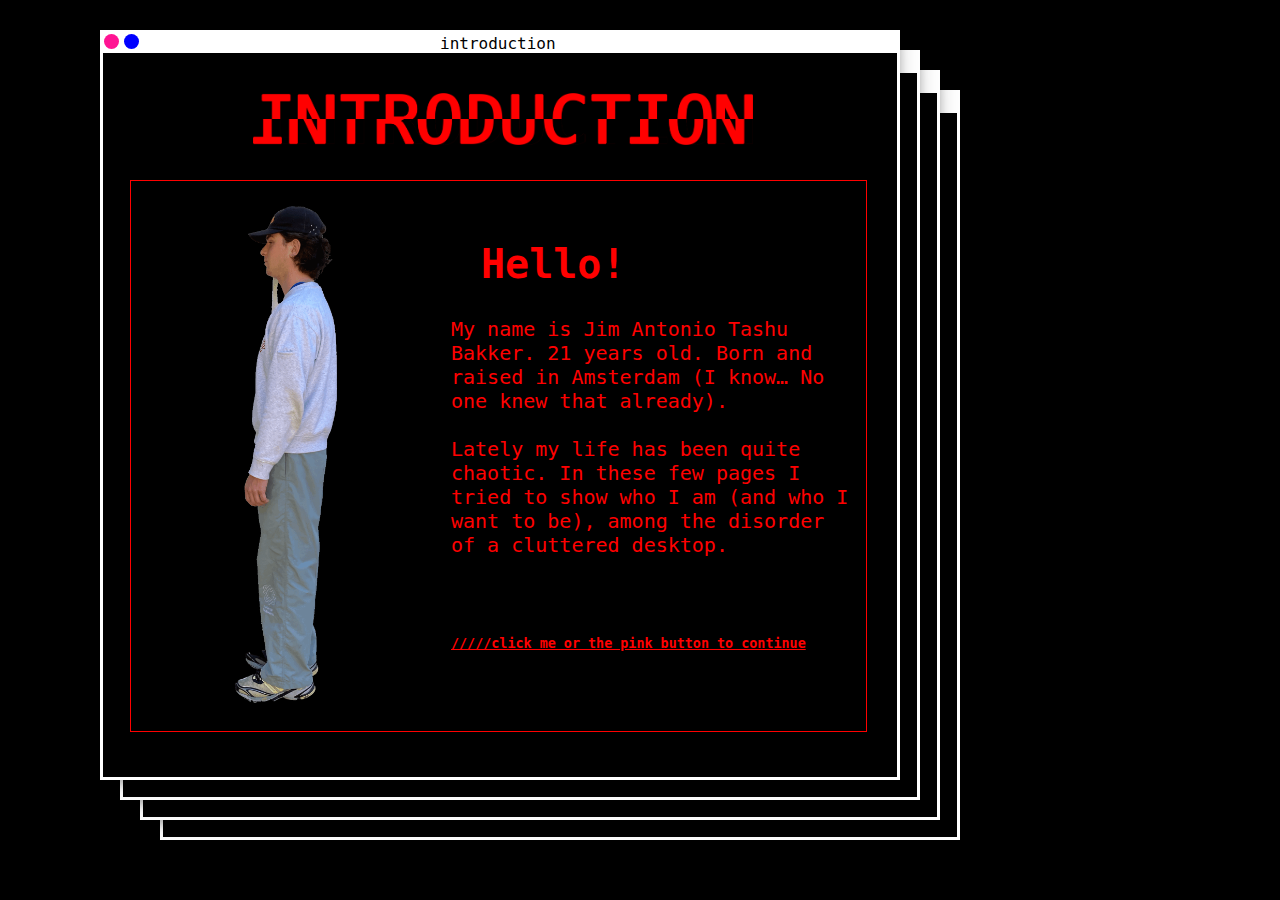
<file: index.html>
<!DOCTYPE html>
<html lang="en">
<head>
    <meta charset="UTF-8">
    <meta name="viewport" content="width=device-width, initial-scale=1.0">
  <link rel="stylesheet" href="style.css">
    <title>Jim Bakker</title>
</head>
<body>

  <div class="tab4">
    <div class="redbutton"></div>
    <div class="bluebutton"></div>
    <div class="innertab">
    </div>
  </div>

  <div class="tab3">
    <div class="redbutton"></div>
    <div class="bluebutton"></div>
    <div class="innertab">
    </div>
  </div>

  <div class="tab2">
    <div class="redbutton"></div>
    <div class="bluebutton"></div>
    <div class="innertab">
    </div>
  </div>

<div class="tab1">
  <div class="introduction"><p>introduction</p></div>
  <a href="2.html"><div class="redbutton"></div></a>
  <a href="5.html"><div class="bluebutton"></div></a>
  <div class="innertab">
<div class="intrologo"><img src="Untitled-1 copy.png" alt="logo" width="500px"></div>
<div class="border"> 
  <a href="2.html"><div class="stan"><img src="ezgif.com-animated-gif-maker-2.gif" alt="stan" width="150px"></div></a>
<div class="introduction-text"><h1 style="margin: 30px;">Hello!</h1><p>My name is Jim Antonio Tashu Bakker. 21 years old. Born and raised in Amsterdam (I know… No one knew that already).
  <br><br>Lately my life has been quite chaotic. In these few pages I tried to show who I am (and who I want to be), among the disorder of a cluttered desktop. <br><br><br><h6><u>/////click me or the pink button to continue</u></h6></p></div></div>
</div>
  </div>
</div>

</body>
</html>
</file>
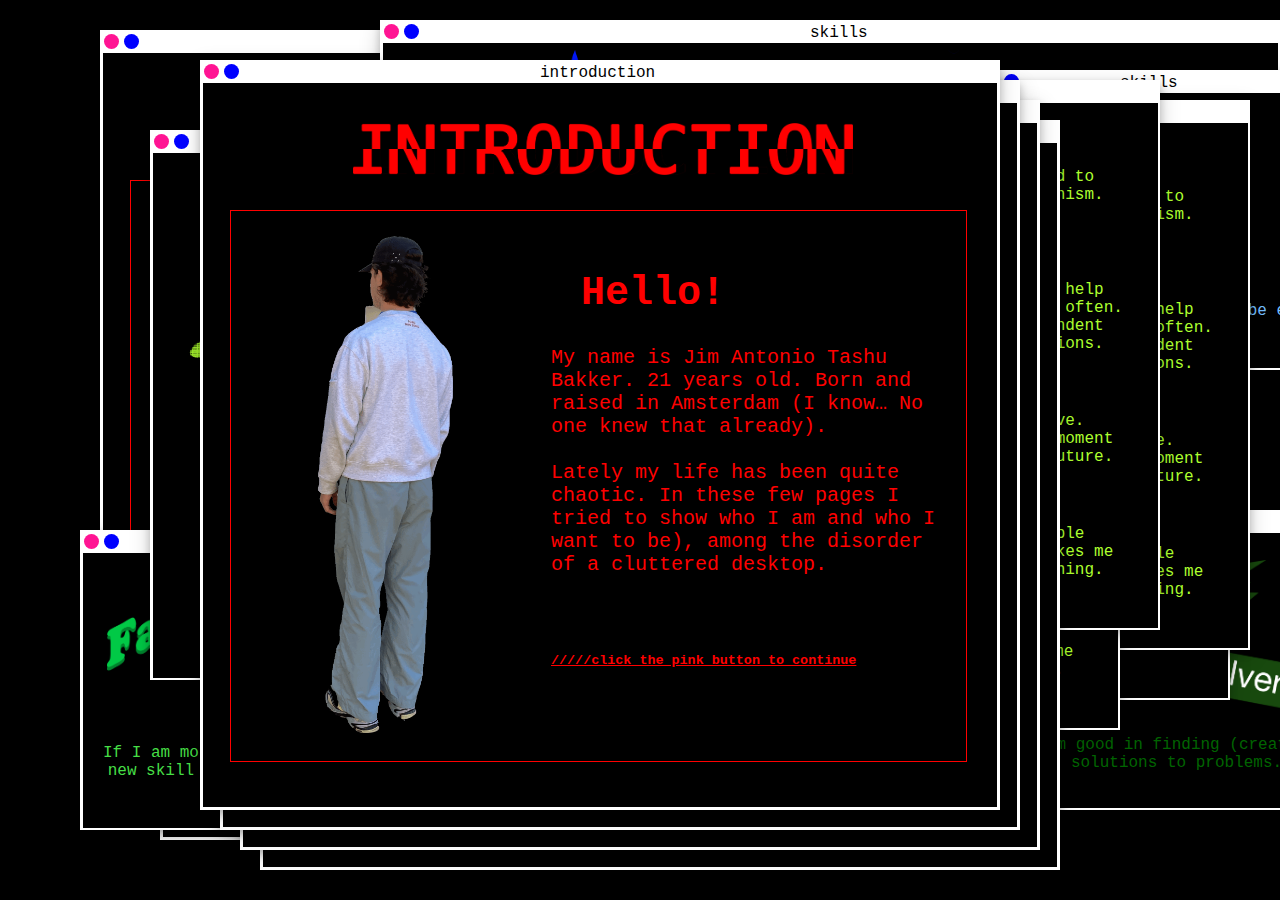
<file: Character Sheet html/index.html>
<!DOCTYPE html>
<html lang="en">
<head>
    <meta charset="UTF-8">
    <meta name="viewport" content="width=device-width, initial-scale=1.0">
  <link rel="stylesheet" href="style.css">
    <title>Jim Bakker</title>
</head>
<body>
  <div class="tab4">
    <div class="redbutton"></div>
    <div class="bluebutton"></div>
    <div class="innertab">
    </div>
  </div>

  <div class="tab3">
    <div class="redbutton"></div>
    <div class="bluebutton"></div>
    <div class="innertab">
    </div>
  </div>

  <div class="tab2">
    <div class="redbutton"></div>
    <div class="bluebutton"></div>
    <div class="innertab">
    </div>
  </div>

<div class="tab1">
  <div class="introduction"><p>introduction</p></div>
  <a href="2.html"><div class="redbutton"></div></a>
  <a href="5.html"><div class="bluebutton"></div></a>
  <div class="innertab">
<div class="intrologo"><img src="Untitled-1 copy.png" alt="logo" width="500px"></div>
<div class="border"> 
  <a href="2.html"><div class="stan"><img src="ezgif.com-animated-gif-maker-2.gif" alt="stan" width="150px"></div></a>
<div class="introduction-text"><h1 style="margin: 30px;">Hello!</h1><p>My name is Jim Antonio Tashu Bakker. 21 years old. Born and raised in Amsterdam (I know… No one knew that already).
  <br><br>Lately my life has been quite chaotic. In these few pages I tried to show who I am and who I want to be), among the disorder of a cluttered desktop. <br><br><br><h6><u>/////click me or the pink button to continue</u></h6></p></div></div>
</div>


  <div class="tab16">
    <div class="archetype"><p>archetype</p></div>
    <a href="index.html"><div class="redbutton"></div></a>    
    <a href="3.html"><div class="bluebutton"></div></a>
    <div class="innertab16">
      <div class="loading"><img src="ZKZg.gif" alt="loading" width="50px"><p>your archetype is loading...</p></div>
    </div>
  </div>

  <div class="tab17">
    <div class="archetype"><p>archetype</p></div>
    <a href="index.html"><div class="redbutton"></div></a>    
    <a href="3.html"><div class="bluebutton"></div></a>
    <div class="innertab16">
      <a href="index.html"><div class="jimbakker"><img src="Asset 5@300x.png" alt="chaos" width="700px"></div></a>
      <div class="yourarchetype"><img src="Asset 7@300x.png" alt="text" width="400px"></div>
    </div>
  </div>


  <div class="tab10">
    <div class="skills"><p>skills</p></div>
    <a href="4.html"><div class="redbutton"></div></a>    
    <a href="2.html"><div class="bluebutton"></div></a>
    <div class="innertab10">
      <div class="skillslogo"><img src="Bordje-1 copy.png" alt="logo" width="500px"></div>
    </div>
  </div>

  <div class="tab11">
    <div class="skills2"><p>skills</p></div>
    <a href="4.html"><div class="redbutton"></div></a>    
    <a href="2.html"><div class="bluebutton"></div></a>
    <div class="innertab11">
      <div class="skillslogo1"><img src="Asset 3@300x.png" alt="logo" width="180px">
      <p>If I do something, might as well do it good.</p>
      </div>

    </div>
  </div>

  <div class="tab12">
    <div class="skills2"><p>skills</p></div>
    <a href="4.html"><div class="redbutton"></div></a>    
    <a href="2.html"><div class="bluebutton"></div></a>
    <div class="innertab11">
      <div class="skillslogo2"><img src="Asset 2@300x.png" alt="logo" width="140px">
        <p>I love to help people. Maybe even more than myself.</p>
      </div>
    </div>
  </div>

  <div class="tab13">
    <div class="skills2"><p>skills</p></div>
    <a href="4.html"><div class="redbutton"></div></a>    
    <a href="2.html"><div class="bluebutton"></div></a>
    <div class="innertab11">
      <div class="skillslogo3"><img src="Asset 4@300x.png" alt="logo" width="300px">
        <p><br><br>If I am motivated, I can learn a new skill relatively fast; like coding.</p>
      </div>
    </div>
  </div>

  <div class="tab14">
    <div class="skills2"><p>skills</p></div>
    <a href="4.html"><div class="redbutton"></div></a>    
    <a href="2.html"><div class="bluebutton"></div></a>
    <div class="innertab11">
      <div class="skillslogo4"><img src="Asset 1@300x.png" alt="logo" width="300px">
        <p>I am good in finding (creative) solutions to problems.</p>
      </div>
    </div>
  </div>

  <div class="tab15">
    <div class="skills2"><p>skills</p></div>
    <a href="4.html"><div class="redbutton"></div></a>    
    <a href="2.html"><div class="bluebutton"></div></a>
    <div class="innertab11">
      <div class="skillslogo5"><img src="Asset 6@300x.png" alt="logo" width="210px">
        <p>Creating new and authentic ideas.</p>
      </div>
    </div>
  </div>

  <div class="tab9">
    <div class="introduction"><p>competencies</p></div>
    <div class="redbutton"></div>
    <div class="bluebutton"></div>
    <div class="innertab5">
      <div class="head"><img src="IMG_1818.png" alt="head" width="300px"></div>
      <div class="comptext"><h2 style="margin: 0;">Nooit goed.</h2><p>I have a problem where I find it hard to actually like my own work. Perfectionism. This always strives me to do better.</p>
        <h2 style="margin: 0;">Spoiled.</h2><p>I’ve found it hard to let my parents help me with my work. Maybe I should more often. But it also allows me not to be dependent on my parents’ knowledge and connections.
        </p>
        <h2 style="margin: 0;">Bad saver, good liver?.</h2><p>I am really bad with money. Can’t save. This makes me good at living in the moment and not worrying to much about the future.</p>
        <h2 style="margin: 0;">Multitasker.</h2><p>I am really bad at focusing on multiple things at the same time. But this makes me (sometimes) really focussed on one thing.</p>
      </div>
    </div>
  </div>

  <div class="tab8">
    <div class="introduction"><p>competencies</p></div>
    <div class="redbutton"></div>
    <div class="bluebutton"></div>
    <div class="innertab5">
      <div class="head"><img src="IMG_1818.png" alt="head" width="300px"></div>
      <div class="comptext"><h2 style="margin: 0;">Nooit goed.</h2><p>I have a problem where I find it hard to actually like my own work. Perfectionism. This always strives me to do better.</p>
        <h2 style="margin: 0;">Spoiled.</h2><p>I’ve found it hard to let my parents help me with my work. Maybe I should more often. But it also allows me not to be dependent on my parents’ knowledge and connections.
        </p>
        <h2 style="margin: 0;">Bad saver, good liver?.</h2><p>I am really bad with money. Can’t save. This makes me good at living in the moment and not worrying to much about the future.</p>
        <h2 style="margin: 0;">Multitasker.</h2><p>I am really bad at focusing on multiple things at the same time. But this makes me (sometimes) really focussed on one thing.</p>
      </div>
    </div>
  </div>

  <div class="tab7">
    <div class="introduction"><p>competencies</p></div>
    <div class="redbutton"></div>
    <div class="bluebutton"></div>
    <div class="innertab5">
      <div class="head"><img src="IMG_1818.png" alt="head" width="300px"></div>
      <div class="comptext"><h2 style="margin: 0;">Nooit goed.</h2><p>I have a problem where I find it hard to actually like my own work. Perfectionism. This always strives me to do better.</p>
        <h2 style="margin: 0;">Spoiled.</h2><p>I’ve found it hard to let my parents help me with my work. Maybe I should more often. But it also allows me not to be dependent on my parents’ knowledge and connections.
        </p>
        <h2 style="margin: 0;">Bad saver, good liver?.</h2><p>I am really bad with money. Can’t save. This makes me good at living in the moment and not worrying to much about the future.</p>
        <h2 style="margin: 0;">Multitasker.</h2><p>I am really bad at focusing on multiple things at the same time. But this makes me (sometimes) really focussed on one thing.</p>
      </div>
    </div>
  </div>

  <div class="tab6">
    <div class="introduction"><p>competencies</p></div>
    <div class="redbutton"></div>
    <div class="bluebutton"></div>
    <div class="innertab5">
      <div class="head"><img src="IMG_1818.png" alt="head" width="360px"></div>
      <div class="comptext"><h2 style="margin: 0;">Nooit goed.</h2><p>I have a problem where I find it hard to actually like my own work. Perfectionism. This always strives me to do better.</p>
        <h2 style="margin: 0;">Spoiled.</h2><p>I’ve found it hard to let my parents help me with my work. Maybe I should more often. But it also allows me not to be dependent on my parents’ knowledge and connections.
        </p>
        <h2 style="margin: 0;">Bad saver, good liver?.</h2><p>I am really bad with money. Can’t save. This makes me good at living in the moment and not worrying to much about the future.</p>
        <h2 style="margin: 0;">Multitasker.</h2><p>I am really bad at focusing on multiple things at the same time. But this makes me (sometimes) really focussed on one thing.</p>
      </div>
    </div>
  </div>

  <div class="tab5">
    <div class="introduction"><p>(shadow)competencies</p></div>
    <a href="3.html"><div class="redbutton"></div></a>    
    <div class="bluebutton"></div>
    <div class="innertab5">
      <div class="head"><img src="IMG_1818.png" alt="head" width="360px"></div>
    <div class="comptext"><h2 style="margin: 0;">Nooit goed.</h2><p>I have a problem where I find it hard to actually like my own work. Perfectionism. This always strives me to do better.</p>
      <h2 style="margin: 0;">Spoiled.</h2><p>I’ve found it hard to let my parents help me with my work. Maybe I should more often. But it also allows me not to be dependent on my parents’ knowledge and connections.
      </p>
      <h2 style="margin: 0;">Bad saver, good liver?.</h2><p>I am really bad with money. Can’t save. This makes me good at living in the moment and not worrying to much about the future.</p>
      <h2 style="margin: 0;">Multitasker.</h2><p>I am really bad at focusing on multiple things at the same time. But this makes me (sometimes) really focussed on one thing.</p>
    </div>
    </div>
  </div>

  <div class="tab4">
    <div class="redbutton"></div>
    <div class="bluebutton"></div>
    <div class="innertab">
    </div>
  </div>

  <div class="tab3">
    <div class="redbutton"></div>
    <div class="bluebutton"></div>
    <div class="innertab">
    </div>
  </div>

  <div class="tab2">
    <div class="redbutton"></div>
    <div class="bluebutton"></div>
    <div class="innertab">
    </div>
  </div>

<div class="tab1">
  <div class="introduction"><p>introduction</p></div>
  <a href="2.html"><div class="redbutton"></div></a>
  <a href="5.html"><div class="bluebutton"></div></a>
  <div class="innertab">
<div class="intrologo"><img src="Untitled-1 copy.png" alt="logo" width="500px"></div>
<div class="border"> 
  <a href="2.html"><div class="stan"><img src="ezgif.com-animated-gif-maker-2.gif" alt="stan" width="150px"></div></a>
<div class="introduction-text"><h1 style="margin: 30px;">Hello!</h1><p>My name is Jim Antonio Tashu Bakker. 21 years old. Born and raised in Amsterdam (I know… No one knew that already).
  <br><br>Lately my life has been quite chaotic. In these few pages I tried to show who I am and who I want to be), among the disorder of a cluttered desktop. <br><br><br><h6><u>/////click the pink button to continue</u></h6></p></div></div>
</div>
  </div>
</div>

</body>
</html>
</file>
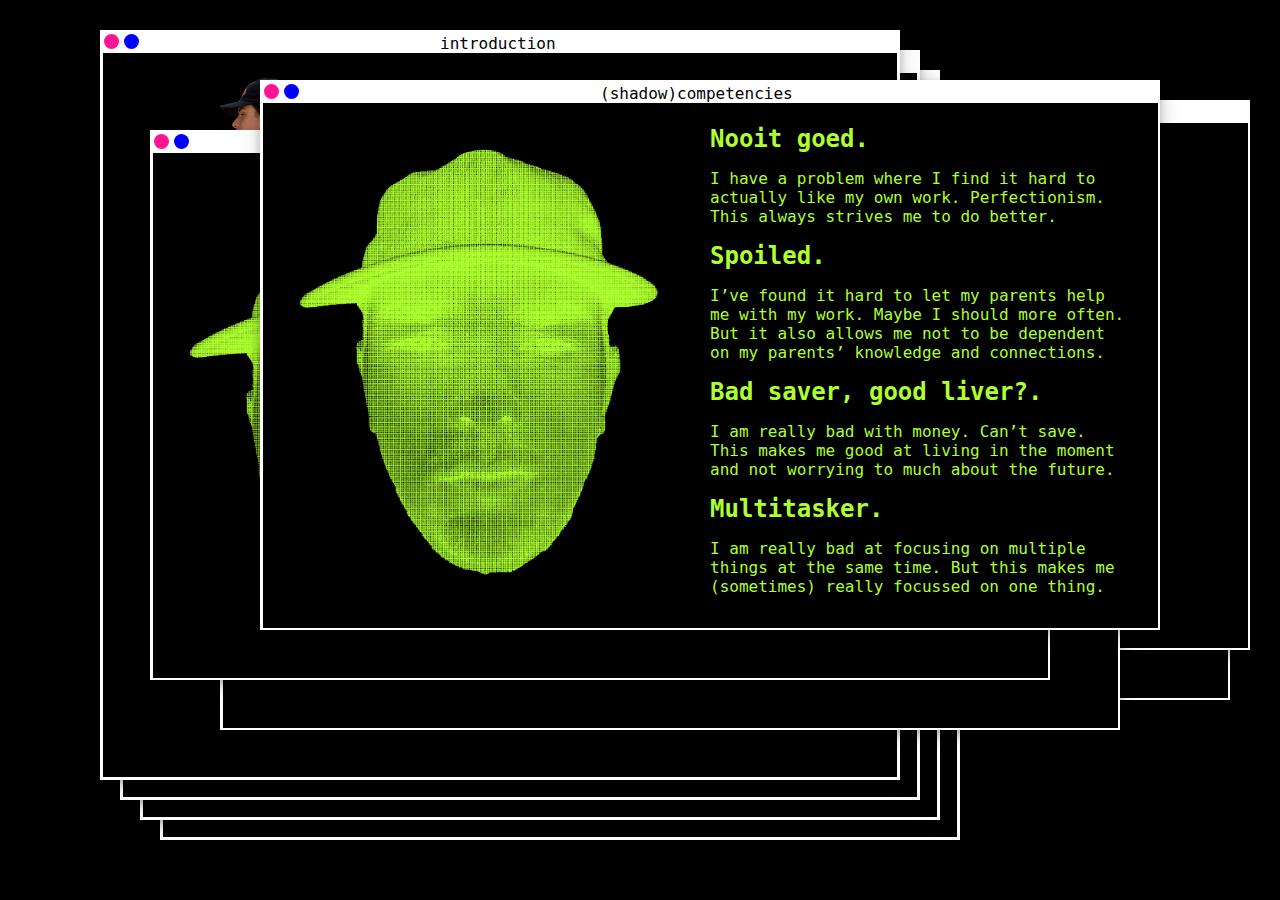
<file: 2.html>
<!DOCTYPE html>
<html lang="en">
<head>
    <meta charset="UTF-8">
    <meta name="viewport" content="width=device-width, initial-scale=1.0">
  <link rel="stylesheet" href="style.css">
    <title>Jim Bakker</title>
</head>
<body>

  <div class="tab4">
    <div class="redbutton"></div>
    <div class="bluebutton"></div>
    <div class="innertab">
    </div>
  </div>

  <div class="tab3">
    <div class="redbutton"></div>
    <div class="bluebutton"></div>
    <div class="innertab">
    </div>
  </div>

  <div class="tab2">
    <div class="redbutton"></div>
    <div class="bluebutton"></div>
    <div class="innertab">
    </div>
  </div>

<div class="tab1">
  <div class="introduction"><p>introduction</p></div>
  <div class="redbutton"></div>
  <div class="bluebutton"></div>
  <div class="innertab">
    <div class="stan"><img src="ezgif.com-animated-gif-maker-2.gif" alt="stan" width="150px"></div>
    <div class="hidden-text"><p>My name is Jim Antonio Tashu Bakker</p></div>
  </div>

  <div class="tab9">
    <div class="introduction"><p>competencies</p></div>
    <div class="redbutton"></div>
    <div class="bluebutton"></div>
    <div class="innertab5">
      <div class="head"><img src="IMG_1818.png" alt="head" width="300px"></div>
    </div>
  </div>

  <div class="tab8">
    <div class="introduction"><p>competencies</p></div>
    <div class="redbutton"></div>
    <div class="bluebutton"></div>
    <div class="innertab5">
      <div class="head"><img src="IMG_1818.png" alt="head" width="300px"></div>
    </div>
  </div>

  <div class="tab7">
    <div class="introduction"><p>competencies</p></div>
    <div class="redbutton"></div>
    <div class="bluebutton"></div>
    <div class="innertab5">
      <div class="head"><img src="IMG_1818.png" alt="head" width="300px"></div>
    </div>
  </div>

  <div class="tab6">
    <div class="introduction"><p>competencies</p></div>
    <div class="redbutton"></div>
    <div class="bluebutton"></div>
    <div class="innertab5">
      <div class="head"><img src="IMG_1818.png" alt="head" width="360px"></div>
    </div>
  </div>

  <div class="tab5">
    <div class="introduction"><p>(shadow)competencies</p></div>
    <a href="3.html"><div class="redbutton"></div></a>    
    <div class="bluebutton"></div>
    <div class="innertab5">
      <div class="head"><img src="IMG_1818.png" alt="head" width="360px"></div>
    <div class="comptext"><h2 style="margin: 0;">Nooit goed.</h2><p>I have a problem where I find it hard to actually like my own work. Perfectionism. This always strives me to do better.</p>
      <h2 style="margin: 0;">Spoiled.</h2><p>I’ve found it hard to let my parents help me with my work. Maybe I should more often. But it also allows me not to be dependent on my parents’ knowledge and connections.
      </p>
      <h2 style="margin: 0;">Bad saver, good liver?.</h2><p>I am really bad with money. Can’t save. This makes me good at living in the moment and not worrying to much about the future.</p>
      <h2 style="margin: 0;">Multitasker.</h2><p>I am really bad at focusing on multiple things at the same time. But this makes me (sometimes) really focussed on one thing.</p>
    </div>
    </div>
  </div>

</div>

</body>
</html>
</file>
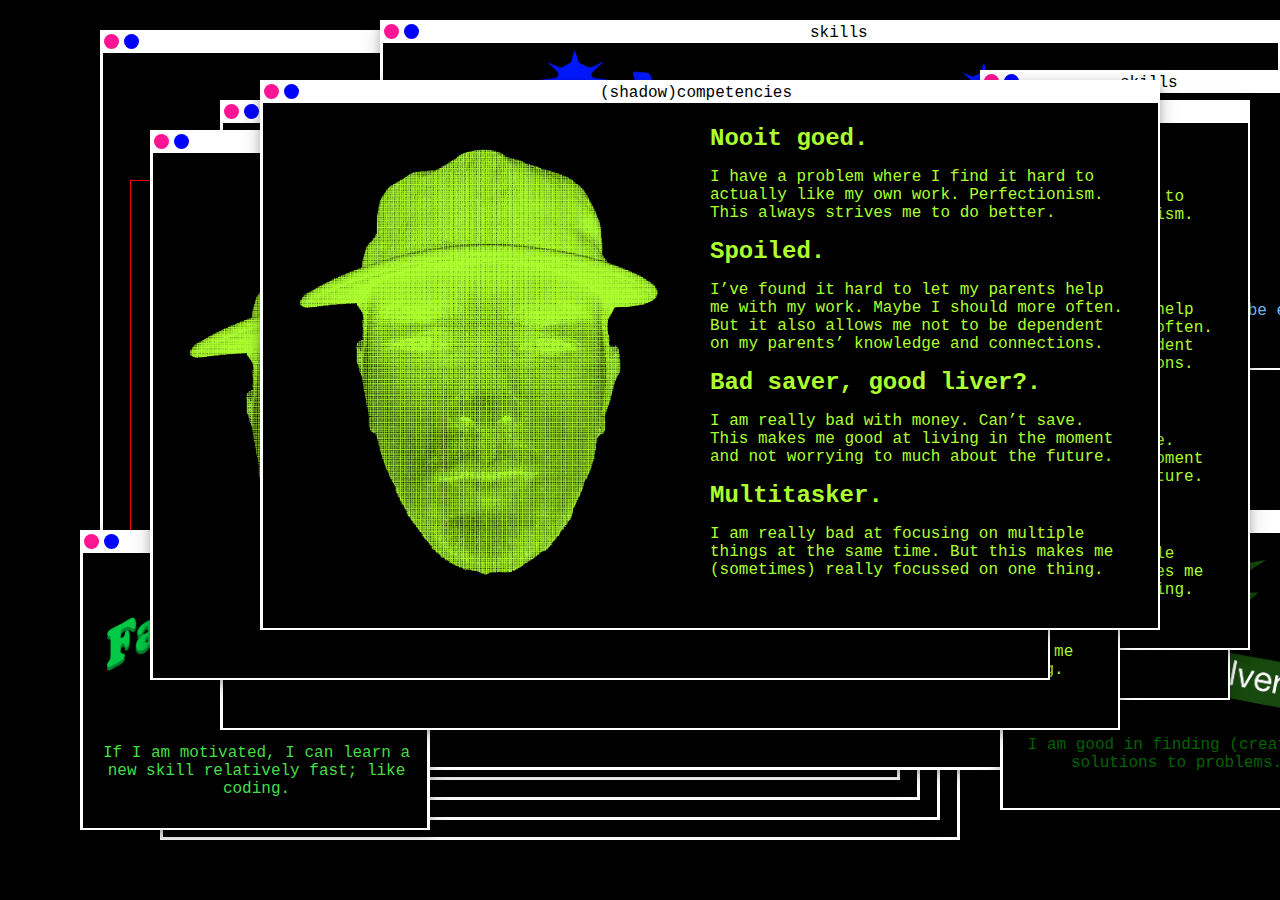
<file: Character Sheet html/2.html>
<!DOCTYPE html>
<html lang="en">
<head>
    <meta charset="UTF-8">
    <meta name="viewport" content="width=device-width, initial-scale=1.0">
  <link rel="stylesheet" href="style.css">
    <title>Jim Bakker</title>
</head>
<body>
</div>
  <div class="tab4">
    <div class="redbutton"></div>
    <div class="bluebutton"></div>
    <div class="innertab">
    </div>
  </div>

  <div class="tab3">
    <div class="redbutton"></div>
    <div class="bluebutton"></div>
    <div class="innertab">
    </div>
  </div>

  <div class="tab2">
    <div class="redbutton"></div>
    <div class="bluebutton"></div>
    <div class="innertab">
    </div>
  </div>

<div class="tab1">
  <div class="introduction"><p>introduction</p></div>
  <a href="2.html"><div class="redbutton"></div></a>
  <a href="5.html"><div class="bluebutton"></div></a>
  <div class="innertab">
<div class="intrologo"><img src="Untitled-1 copy.png" alt="logo" width="500px"></div>
<div class="border"> 
  <a href="2.html"><div class="stan"><img src="ezgif.com-animated-gif-maker-2.gif" alt="stan" width="150px"></div></a>
<div class="introduction-text"><h1 style="margin: 30px;">Hello!</h1><p>My name is Jim Antonio Tashu Bakker. 21 years old. Born and raised in Amsterdam (I know… No one knew that already).
  <br><br>Lately my life has been quite chaotic. In these few pages I tried to show who I am and who I want to be), among the disorder of a cluttered desktop. <br><br><br><h6><u>/////click me or the pink button to continue</u></h6></p></div></div>
</div>


  <div class="tab16">
    <div class="archetype"><p>archetype</p></div>
    <a href="index.html"><div class="redbutton"></div></a>    
    <a href="3.html"><div class="bluebutton"></div></a>
    <div class="innertab16">
      <div class="loading"><img src="ZKZg.gif" alt="loading" width="50px"><p>your archetype is loading...</p></div>
    </div>
  </div>

  <div class="tab17">
    <div class="archetype"><p>archetype</p></div>
    <a href="index.html"><div class="redbutton"></div></a>    
    <a href="3.html"><div class="bluebutton"></div></a>
    <div class="innertab16">
      <a href="index.html"><div class="jimbakker"><img src="Asset 5@300x.png" alt="chaos" width="700px"></div></a>
      <div class="yourarchetype"><img src="Asset 7@300x.png" alt="text" width="400px"></div>
    </div>
  </div>


  <div class="tab10">
    <div class="skills"><p>skills</p></div>
    <a href="4.html"><div class="redbutton"></div></a>    
    <a href="2.html"><div class="bluebutton"></div></a>
    <div class="innertab10">
      <div class="skillslogo"><img src="Bordje-1 copy.png" alt="logo" width="500px"></div>
    </div>
  </div>

  <div class="tab11">
    <div class="skills2"><p>skills</p></div>
    <a href="4.html"><div class="redbutton"></div></a>    
    <a href="2.html"><div class="bluebutton"></div></a>
    <div class="innertab11">
      <div class="skillslogo1"><img src="Asset 3@300x.png" alt="logo" width="180px">
      <p>If I do something, might as well do it good.</p>
      </div>

    </div>
  </div>

  <div class="tab12">
    <div class="skills2"><p>skills</p></div>
    <a href="4.html"><div class="redbutton"></div></a>    
    <a href="2.html"><div class="bluebutton"></div></a>
    <div class="innertab11">
      <div class="skillslogo2"><img src="Asset 2@300x.png" alt="logo" width="140px">
        <p>I love to help people. Maybe even more than myself.</p>
      </div>
    </div>
  </div>

  <div class="tab13">
    <div class="skills2"><p>skills</p></div>
    <a href="4.html"><div class="redbutton"></div></a>    
    <a href="2.html"><div class="bluebutton"></div></a>
    <div class="innertab11">
      <div class="skillslogo3"><img src="Asset 4@300x.png" alt="logo" width="300px">
        <p><br><br>If I am motivated, I can learn a new skill relatively fast; like coding.</p>
      </div>
    </div>
  </div>

  <div class="tab14">
    <div class="skills2"><p>skills</p></div>
    <a href="4.html"><div class="redbutton"></div></a>    
    <a href="2.html"><div class="bluebutton"></div></a>
    <div class="innertab11">
      <div class="skillslogo4"><img src="Asset 1@300x.png" alt="logo" width="300px">
        <p>I am good in finding (creative) solutions to problems.</p>
      </div>
    </div>
  </div>

  <div class="tab15">
    <div class="skills2"><p>skills</p></div>
    <a href="4.html"><div class="redbutton"></div></a>    
    <a href="2.html"><div class="bluebutton"></div></a>
    <div class="innertab11">
      <div class="skillslogo5"><img src="Asset 6@300x.png" alt="logo" width="210px">
        <p>Creating new and authentic ideas.</p>
      </div>
    </div>
  </div>

  <div class="tab9">
    <div class="introduction"><p>competencies</p></div>
    <div class="redbutton"></div>
    <div class="bluebutton"></div>
    <div class="innertab5">
      <div class="head"><img src="IMG_1818.png" alt="head" width="300px"></div>
      <div class="comptext"><h2 style="margin: 0;">Nooit goed.</h2><p>I have a problem where I find it hard to actually like my own work. Perfectionism. This always strives me to do better.</p>
        <h2 style="margin: 0;">Spoiled.</h2><p>I’ve found it hard to let my parents help me with my work. Maybe I should more often. But it also allows me not to be dependent on my parents’ knowledge and connections.
        </p>
        <h2 style="margin: 0;">Bad saver, good liver?.</h2><p>I am really bad with money. Can’t save. This makes me good at living in the moment and not worrying to much about the future.</p>
        <h2 style="margin: 0;">Multitasker.</h2><p>I am really bad at focusing on multiple things at the same time. But this makes me (sometimes) really focussed on one thing.</p>
      </div>
    </div>
  </div>

  <div class="tab8">
    <div class="introduction"><p>competencies</p></div>
    <div class="redbutton"></div>
    <div class="bluebutton"></div>
    <div class="innertab5">
      <div class="head"><img src="IMG_1818.png" alt="head" width="300px"></div>
      <div class="comptext"><h2 style="margin: 0;">Nooit goed.</h2><p>I have a problem where I find it hard to actually like my own work. Perfectionism. This always strives me to do better.</p>
        <h2 style="margin: 0;">Spoiled.</h2><p>I’ve found it hard to let my parents help me with my work. Maybe I should more often. But it also allows me not to be dependent on my parents’ knowledge and connections.
        </p>
        <h2 style="margin: 0;">Bad saver, good liver?.</h2><p>I am really bad with money. Can’t save. This makes me good at living in the moment and not worrying to much about the future.</p>
        <h2 style="margin: 0;">Multitasker.</h2><p>I am really bad at focusing on multiple things at the same time. But this makes me (sometimes) really focussed on one thing.</p>
      </div>
    </div>
  </div>

  <div class="tab7">
    <div class="introduction"><p>competencies</p></div>
    <div class="redbutton"></div>
    <div class="bluebutton"></div>
    <div class="innertab5">
      <div class="head"><img src="IMG_1818.png" alt="head" width="300px"></div>
      <div class="comptext"><h2 style="margin: 0;">Nooit goed.</h2><p>I have a problem where I find it hard to actually like my own work. Perfectionism. This always strives me to do better.</p>
        <h2 style="margin: 0;">Spoiled.</h2><p>I’ve found it hard to let my parents help me with my work. Maybe I should more often. But it also allows me not to be dependent on my parents’ knowledge and connections.
        </p>
        <h2 style="margin: 0;">Bad saver, good liver?.</h2><p>I am really bad with money. Can’t save. This makes me good at living in the moment and not worrying to much about the future.</p>
        <h2 style="margin: 0;">Multitasker.</h2><p>I am really bad at focusing on multiple things at the same time. But this makes me (sometimes) really focussed on one thing.</p>
      </div>
    </div>
  </div>

  <div class="tab6">
    <div class="introduction"><p>competencies</p></div>
    <div class="redbutton"></div>
    <div class="bluebutton"></div>
    <div class="innertab5">
      <div class="head"><img src="IMG_1818.png" alt="head" width="360px"></div>
      <div class="comptext"><h2 style="margin: 0;">Nooit goed.</h2><p>I have a problem where I find it hard to actually like my own work. Perfectionism. This always strives me to do better.</p>
        <h2 style="margin: 0;">Spoiled.</h2><p>I’ve found it hard to let my parents help me with my work. Maybe I should more often. But it also allows me not to be dependent on my parents’ knowledge and connections.
        </p>
        <h2 style="margin: 0;">Bad saver, good liver?.</h2><p>I am really bad with money. Can’t save. This makes me good at living in the moment and not worrying to much about the future.</p>
        <h2 style="margin: 0;">Multitasker.</h2><p>I am really bad at focusing on multiple things at the same time. But this makes me (sometimes) really focussed on one thing.</p>
      </div>
    </div>
  </div>

  <div class="tab5">
    <div class="introduction"><p>(shadow)competencies</p></div>
    <a href="3.html"><div class="redbutton"></div></a>    
    <div class="bluebutton"></div>
    <div class="innertab5">
      <div class="head"><img src="IMG_1818.png" alt="head" width="360px"></div>
    <div class="comptext"><h2 style="margin: 0;">Nooit goed.</h2><p>I have a problem where I find it hard to actually like my own work. Perfectionism. This always strives me to do better.</p>
      <h2 style="margin: 0;">Spoiled.</h2><p>I’ve found it hard to let my parents help me with my work. Maybe I should more often. But it also allows me not to be dependent on my parents’ knowledge and connections.
      </p>
      <h2 style="margin: 0;">Bad saver, good liver?.</h2><p>I am really bad with money. Can’t save. This makes me good at living in the moment and not worrying to much about the future.</p>
      <h2 style="margin: 0;">Multitasker.</h2><p>I am really bad at focusing on multiple things at the same time. But this makes me (sometimes) really focussed on one thing.</p>
    </div>
    </div>
  </div>

</div>
  


</body>
</html>
</file>
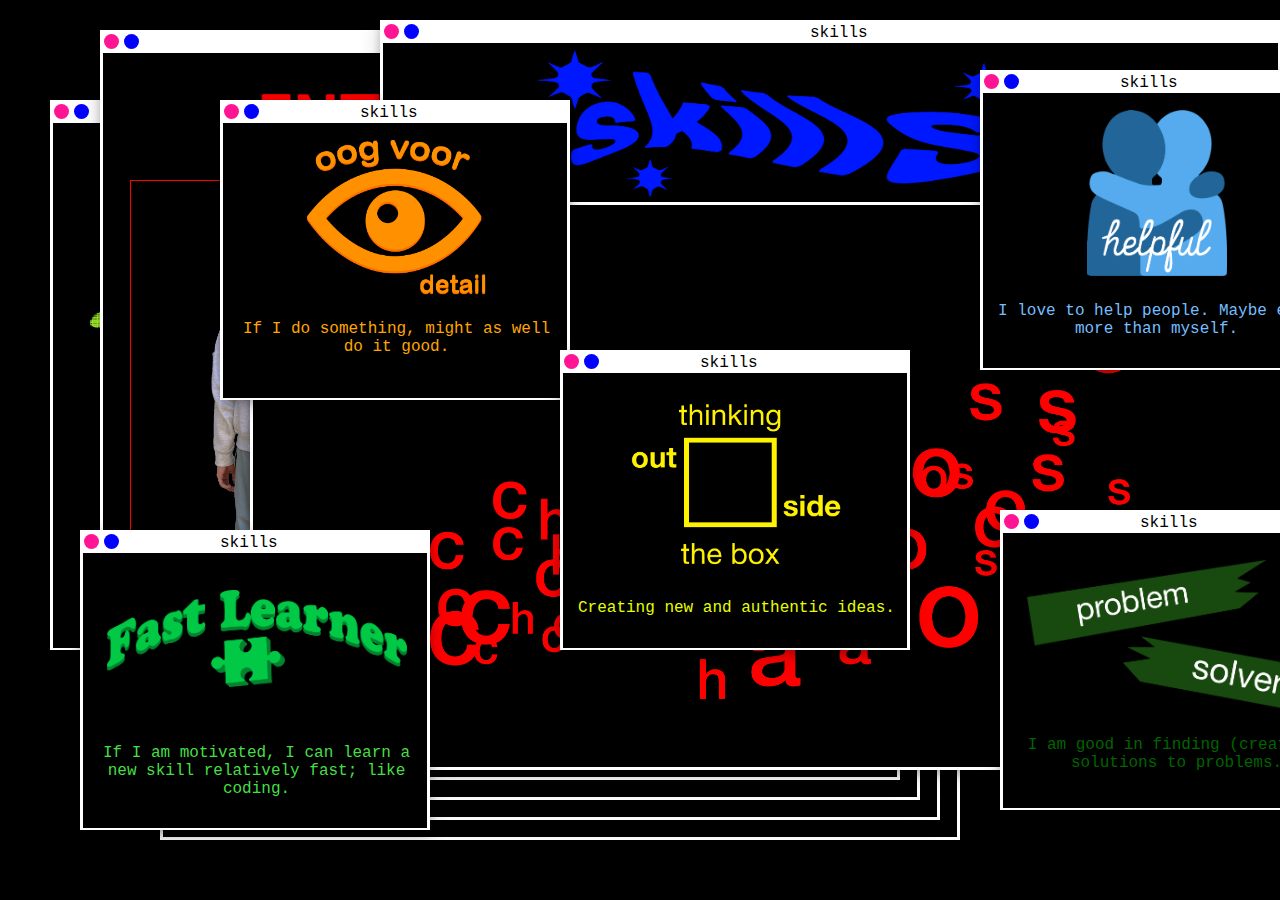
<file: Character Sheet html/3.html>
<!DOCTYPE html>
<html lang="en">
<head>
    <meta charset="UTF-8">
    <meta name="viewport" content="width=device-width, initial-scale=1.0">
  <link rel="stylesheet" href="style.css">
    <title>Jim Bakker</title>
</head>
<body>
</div>
  <div class="tab9">
    <div class="introduction"><p>competencies</p></div>
    <div class="redbutton"></div>
    <div class="bluebutton"></div>
    <div class="innertab5">
      <div class="head"><img src="IMG_1818.png" alt="head" width="300px"></div>
      <div class="comptext"><h2 style="margin: 0;">Nooit goed.</h2><p>I have a problem where I find it hard to actually like my own work. Perfectionism. This always strives me to do better.</p>
        <h2 style="margin: 0;">Spoiled.</h2><p>I’ve found it hard to let my parents help me with my work. Maybe I should more often. But it also allows me not to be dependent on my parents’ knowledge and connections.
        </p>
        <h2 style="margin: 0;">Bad saver, good liver?.</h2><p>I am really bad with money. Can’t save. This makes me good at living in the moment and not worrying to much about the future.</p>
        <h2 style="margin: 0;">Multitasker.</h2><p>I am really bad at focusing on multiple things at the same time. But this makes me (sometimes) really focussed on one thing.</p>
      </div>
    </div>
  </div>

  <div class="tab8">
    <div class="introduction"><p>competencies</p></div>
    <div class="redbutton"></div>
    <div class="bluebutton"></div>
    <div class="innertab5">
      <div class="head"><img src="IMG_1818.png" alt="head" width="300px"></div>
      <div class="comptext"><h2 style="margin: 0;">Nooit goed.</h2><p>I have a problem where I find it hard to actually like my own work. Perfectionism. This always strives me to do better.</p>
        <h2 style="margin: 0;">Spoiled.</h2><p>I’ve found it hard to let my parents help me with my work. Maybe I should more often. But it also allows me not to be dependent on my parents’ knowledge and connections.
        </p>
        <h2 style="margin: 0;">Bad saver, good liver?.</h2><p>I am really bad with money. Can’t save. This makes me good at living in the moment and not worrying to much about the future.</p>
        <h2 style="margin: 0;">Multitasker.</h2><p>I am really bad at focusing on multiple things at the same time. But this makes me (sometimes) really focussed on one thing.</p>
      </div>
    </div>
  </div>

  <div class="tab7">
    <div class="introduction"><p>competencies</p></div>
    <div class="redbutton"></div>
    <div class="bluebutton"></div>
    <div class="innertab5">
      <div class="head"><img src="IMG_1818.png" alt="head" width="300px"></div>
      <div class="comptext"><h2 style="margin: 0;">Nooit goed.</h2><p>I have a problem where I find it hard to actually like my own work. Perfectionism. This always strives me to do better.</p>
        <h2 style="margin: 0;">Spoiled.</h2><p>I’ve found it hard to let my parents help me with my work. Maybe I should more often. But it also allows me not to be dependent on my parents’ knowledge and connections.
        </p>
        <h2 style="margin: 0;">Bad saver, good liver?.</h2><p>I am really bad with money. Can’t save. This makes me good at living in the moment and not worrying to much about the future.</p>
        <h2 style="margin: 0;">Multitasker.</h2><p>I am really bad at focusing on multiple things at the same time. But this makes me (sometimes) really focussed on one thing.</p>
      </div>
    </div>
  </div>

  <div class="tab6">
    <div class="introduction"><p>competencies</p></div>
    <div class="redbutton"></div>
    <div class="bluebutton"></div>
    <div class="innertab5">
      <div class="head"><img src="IMG_1818.png" alt="head" width="360px"></div>
      <div class="comptext"><h2 style="margin: 0;">Nooit goed.</h2><p>I have a problem where I find it hard to actually like my own work. Perfectionism. This always strives me to do better.</p>
        <h2 style="margin: 0;">Spoiled.</h2><p>I’ve found it hard to let my parents help me with my work. Maybe I should more often. But it also allows me not to be dependent on my parents’ knowledge and connections.
        </p>
        <h2 style="margin: 0;">Bad saver, good liver?.</h2><p>I am really bad with money. Can’t save. This makes me good at living in the moment and not worrying to much about the future.</p>
        <h2 style="margin: 0;">Multitasker.</h2><p>I am really bad at focusing on multiple things at the same time. But this makes me (sometimes) really focussed on one thing.</p>
      </div>
    </div>
  </div>

  <div class="tab5">
    <div class="introduction"><p>(shadow)competencies</p></div>
    <a href="3.html"><div class="redbutton"></div></a>    
    <div class="bluebutton"></div>
    <div class="innertab5">
      <div class="head"><img src="IMG_1818.png" alt="head" width="360px"></div>
    <div class="comptext"><h2 style="margin: 0;">Nooit goed.</h2><p>I have a problem where I find it hard to actually like my own work. Perfectionism. This always strives me to do better.</p>
      <h2 style="margin: 0;">Spoiled.</h2><p>I’ve found it hard to let my parents help me with my work. Maybe I should more often. But it also allows me not to be dependent on my parents’ knowledge and connections.
      </p>
      <h2 style="margin: 0;">Bad saver, good liver?.</h2><p>I am really bad with money. Can’t save. This makes me good at living in the moment and not worrying to much about the future.</p>
      <h2 style="margin: 0;">Multitasker.</h2><p>I am really bad at focusing on multiple things at the same time. But this makes me (sometimes) really focussed on one thing.</p>
    </div>
    </div>
  </div>


  <div class="tab4">
    <div class="redbutton"></div>
    <div class="bluebutton"></div>
    <div class="innertab">
    </div>
  </div>

  <div class="tab3">
    <div class="redbutton"></div>
    <div class="bluebutton"></div>
    <div class="innertab">
    </div>
  </div>

  <div class="tab2">
    <div class="redbutton"></div>
    <div class="bluebutton"></div>
    <div class="innertab">
    </div>
  </div>

<div class="tab1">
  <div class="introduction"><p>introduction</p></div>
  <a href="2.html"><div class="redbutton"></div></a>
  <a href="5.html"><div class="bluebutton"></div></a>
  <div class="innertab">
<div class="intrologo"><img src="Untitled-1 copy.png" alt="logo" width="500px"></div>
<div class="border"> 
  <a href="2.html"><div class="stan"><img src="ezgif.com-animated-gif-maker-2.gif" alt="stan" width="150px"></div></a>
<div class="introduction-text"><h1 style="margin: 30px;">Hello!</h1><p>My name is Jim Antonio Tashu Bakker. 21 years old. Born and raised in Amsterdam (I know… No one knew that already).
  <br><br>Lately my life has been quite chaotic. In these few pages I tried to show who I am and who I want to be), among the disorder of a cluttered desktop. <br><br><br><h6><u>/////click me or the pink button to continue</u></h6></p></div></div>
</div>


  <div class="tab16">
    <div class="archetype"><p>archetype</p></div>
    <a href="index.html"><div class="redbutton"></div></a>    
    <a href="3.html"><div class="bluebutton"></div></a>
    <div class="innertab16">
      <div class="loading"><img src="ZKZg.gif" alt="loading" width="50px"><p>your archetype is loading...</p></div>
    </div>
  </div>

  <div class="tab17">
    <div class="archetype"><p>archetype</p></div>
    <a href="index.html"><div class="redbutton"></div></a>    
    <a href="3.html"><div class="bluebutton"></div></a>
    <div class="innertab16">
      <a href="index.html"><div class="jimbakker"><img src="Asset 5@300x.png" alt="chaos" width="700px"></div></a>
    </div>
  </div>


  <div class="tab10">
    <div class="skills"><p>skills</p></div>
    <a href="4.html"><div class="redbutton"></div></a>    
    <a href="2.html"><div class="bluebutton"></div></a>
    <div class="innertab10">
      <div class="skillslogo"><img src="Bordje-1 copy.png" alt="logo" width="500px"></div>
    </div>
  </div>

  <div class="tab11">
    <div class="skills2"><p>skills</p></div>
    <a href="4.html"><div class="redbutton"></div></a>    
    <a href="2.html"><div class="bluebutton"></div></a>
    <div class="innertab11">
      <div class="skillslogo1"><img src="Asset 3@300x.png" alt="logo" width="180px">
      <p>If I do something, might as well do it good.</p>
      </div>

    </div>
  </div>

  <div class="tab12">
    <div class="skills2"><p>skills</p></div>
    <a href="4.html"><div class="redbutton"></div></a>    
    <a href="2.html"><div class="bluebutton"></div></a>
    <div class="innertab11">
      <div class="skillslogo2"><img src="Asset 2@300x.png" alt="logo" width="140px">
        <p>I love to help people. Maybe even more than myself.</p>
      </div>
    </div>
  </div>

  <div class="tab13">
    <div class="skills2"><p>skills</p></div>
    <a href="4.html"><div class="redbutton"></div></a>    
    <a href="2.html"><div class="bluebutton"></div></a>
    <div class="innertab11">
      <div class="skillslogo3"><img src="Asset 4@300x.png" alt="logo" width="300px">
        <p><br><br>If I am motivated, I can learn a new skill relatively fast; like coding.</p>
      </div>
    </div>
  </div>

  <div class="tab14">
    <div class="skills2"><p>skills</p></div>
    <a href="4.html"><div class="redbutton"></div></a>    
    <a href="2.html"><div class="bluebutton"></div></a>
    <div class="innertab11">
      <div class="skillslogo4"><img src="Asset 1@300x.png" alt="logo" width="300px">
        <p>I am good in finding (creative) solutions to problems.</p>
      </div>
    </div>
  </div>

  <div class="tab15">
    <div class="skills2"><p>skills</p></div>
    <a href="4.html"><div class="redbutton"></div></a>    
    <a href="2.html"><div class="bluebutton"></div></a>
    <div class="innertab11">
      <div class="skillslogo5"><img src="Asset 6@300x.png" alt="logo" width="210px">
        <p>Creating new and authentic ideas.</p>
      </div>
    </div>
  </div>

</div>
  


</body>
</html>
</file>
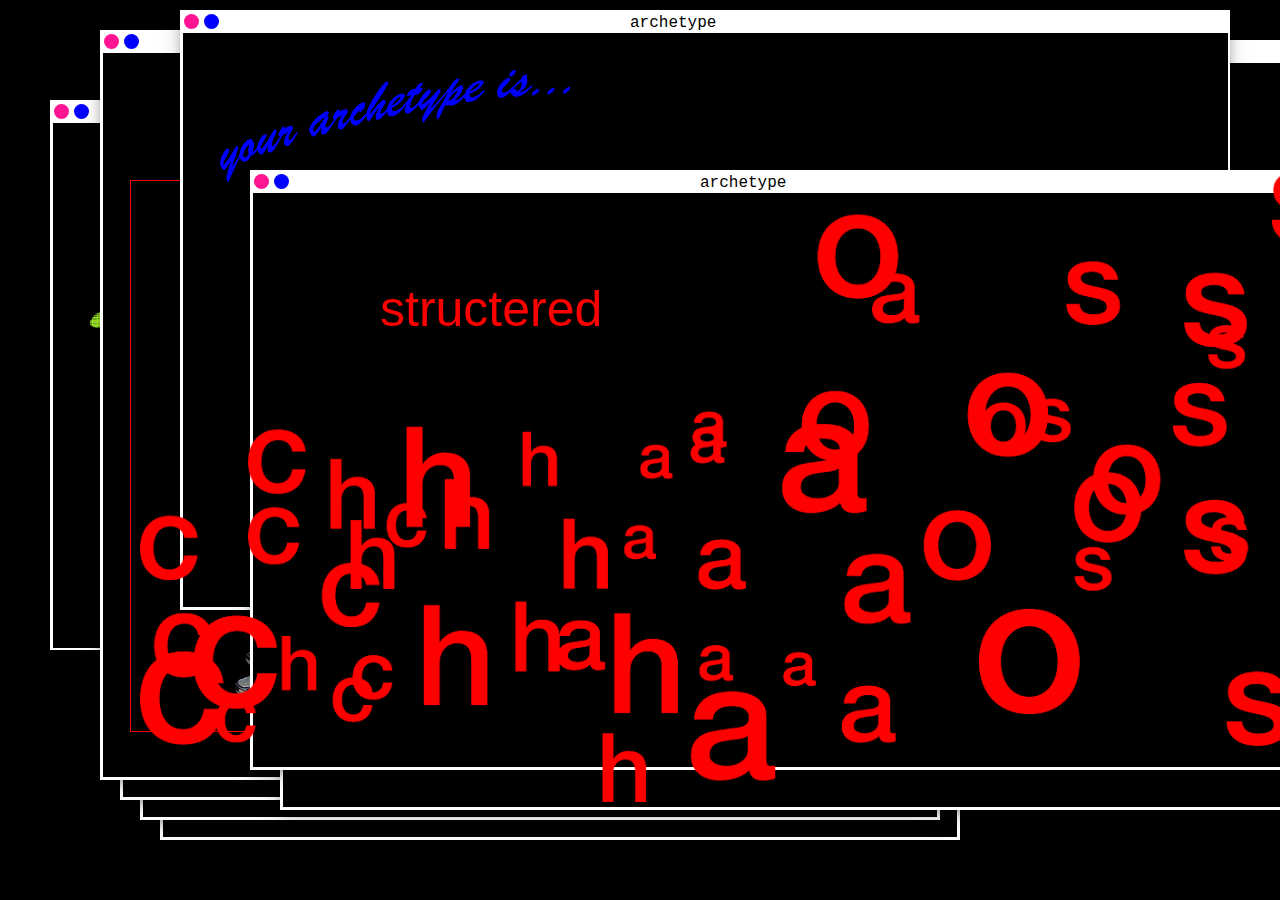
<file: Character Sheet html/4.html>
<!DOCTYPE html>
<html lang="en">
<head>
    <meta charset="UTF-8">
    <meta name="viewport" content="width=device-width, initial-scale=1.0">
  <link rel="stylesheet" href="style.css">
    <title>Jim Bakker</title>
</head>
<body>
</div>
  <div class="tab9">
    <div class="introduction"><p>competencies</p></div>
    <div class="redbutton"></div>
    <div class="bluebutton"></div>
    <div class="innertab5">
      <div class="head"><img src="IMG_1818.png" alt="head" width="300px"></div>
      <div class="comptext"><h2 style="margin: 0;">Nooit goed.</h2><p>I have a problem where I find it hard to actually like my own work. Perfectionism. This always strives me to do better.</p>
        <h2 style="margin: 0;">Spoiled.</h2><p>I’ve found it hard to let my parents help me with my work. Maybe I should more often. But it also allows me not to be dependent on my parents’ knowledge and connections.
        </p>
        <h2 style="margin: 0;">Bad saver, good liver?.</h2><p>I am really bad with money. Can’t save. This makes me good at living in the moment and not worrying to much about the future.</p>
        <h2 style="margin: 0;">Multitasker.</h2><p>I am really bad at focusing on multiple things at the same time. But this makes me (sometimes) really focussed on one thing.</p>
      </div>
    </div>
  </div>

  <div class="tab8">
    <div class="introduction"><p>competencies</p></div>
    <div class="redbutton"></div>
    <div class="bluebutton"></div>
    <div class="innertab5">
      <div class="head"><img src="IMG_1818.png" alt="head" width="300px"></div>
      <div class="comptext"><h2 style="margin: 0;">Nooit goed.</h2><p>I have a problem where I find it hard to actually like my own work. Perfectionism. This always strives me to do better.</p>
        <h2 style="margin: 0;">Spoiled.</h2><p>I’ve found it hard to let my parents help me with my work. Maybe I should more often. But it also allows me not to be dependent on my parents’ knowledge and connections.
        </p>
        <h2 style="margin: 0;">Bad saver, good liver?.</h2><p>I am really bad with money. Can’t save. This makes me good at living in the moment and not worrying to much about the future.</p>
        <h2 style="margin: 0;">Multitasker.</h2><p>I am really bad at focusing on multiple things at the same time. But this makes me (sometimes) really focussed on one thing.</p>
      </div>
    </div>
  </div>

  <div class="tab7">
    <div class="introduction"><p>competencies</p></div>
    <div class="redbutton"></div>
    <div class="bluebutton"></div>
    <div class="innertab5">
      <div class="head"><img src="IMG_1818.png" alt="head" width="300px"></div>
      <div class="comptext"><h2 style="margin: 0;">Nooit goed.</h2><p>I have a problem where I find it hard to actually like my own work. Perfectionism. This always strives me to do better.</p>
        <h2 style="margin: 0;">Spoiled.</h2><p>I’ve found it hard to let my parents help me with my work. Maybe I should more often. But it also allows me not to be dependent on my parents’ knowledge and connections.
        </p>
        <h2 style="margin: 0;">Bad saver, good liver?.</h2><p>I am really bad with money. Can’t save. This makes me good at living in the moment and not worrying to much about the future.</p>
        <h2 style="margin: 0;">Multitasker.</h2><p>I am really bad at focusing on multiple things at the same time. But this makes me (sometimes) really focussed on one thing.</p>
      </div>
    </div>
  </div>

  <div class="tab6">
    <div class="introduction"><p>competencies</p></div>
    <div class="redbutton"></div>
    <div class="bluebutton"></div>
    <div class="innertab5">
      <div class="head"><img src="IMG_1818.png" alt="head" width="360px"></div>
      <div class="comptext"><h2 style="margin: 0;">Nooit goed.</h2><p>I have a problem where I find it hard to actually like my own work. Perfectionism. This always strives me to do better.</p>
        <h2 style="margin: 0;">Spoiled.</h2><p>I’ve found it hard to let my parents help me with my work. Maybe I should more often. But it also allows me not to be dependent on my parents’ knowledge and connections.
        </p>
        <h2 style="margin: 0;">Bad saver, good liver?.</h2><p>I am really bad with money. Can’t save. This makes me good at living in the moment and not worrying to much about the future.</p>
        <h2 style="margin: 0;">Multitasker.</h2><p>I am really bad at focusing on multiple things at the same time. But this makes me (sometimes) really focussed on one thing.</p>
      </div>
    </div>
  </div>

  <div class="tab5">
    <div class="introduction"><p>(shadow)competencies</p></div>
    <a href="3.html"><div class="redbutton"></div></a>    
    <div class="bluebutton"></div>
    <div class="innertab5">
      <div class="head"><img src="IMG_1818.png" alt="head" width="360px"></div>
    <div class="comptext"><h2 style="margin: 0;">Nooit goed.</h2><p>I have a problem where I find it hard to actually like my own work. Perfectionism. This always strives me to do better.</p>
      <h2 style="margin: 0;">Spoiled.</h2><p>I’ve found it hard to let my parents help me with my work. Maybe I should more often. But it also allows me not to be dependent on my parents’ knowledge and connections.
      </p>
      <h2 style="margin: 0;">Bad saver, good liver?.</h2><p>I am really bad with money. Can’t save. This makes me good at living in the moment and not worrying to much about the future.</p>
      <h2 style="margin: 0;">Multitasker.</h2><p>I am really bad at focusing on multiple things at the same time. But this makes me (sometimes) really focussed on one thing.</p>
    </div>
    </div>
  </div>


  <div class="tab4">
    <div class="redbutton"></div>
    <div class="bluebutton"></div>
    <div class="innertab">
    </div>
  </div>

  <div class="tab3">
    <div class="redbutton"></div>
    <div class="bluebutton"></div>
    <div class="innertab">
    </div>
  </div>

  <div class="tab2">
    <div class="redbutton"></div>
    <div class="bluebutton"></div>
    <div class="innertab">
    </div>
  </div>

<div class="tab1">
  <div class="introduction"><p>introduction</p></div>
  <a href="2.html"><div class="redbutton"></div></a>
  <a href="5.html"><div class="bluebutton"></div></a>
  <div class="innertab">
<div class="intrologo"><img src="Untitled-1 copy.png" alt="logo" width="500px"></div>
<div class="border"> 
  <a href="2.html"><div class="stan"><img src="ezgif.com-animated-gif-maker-2.gif" alt="stan" width="150px"></div></a>
<div class="introduction-text"><h1 style="margin: 30px;">Hello!</h1><p>My name is Jim Antonio Tashu Bakker. 21 years old. Born and raised in Amsterdam (I know… No one knew that already).
  <br><br>Lately my life has been quite chaotic. In these few pages I tried to show who I am and who I want to be), among the disorder of a cluttered desktop. <br><br><br><h6><u>/////click me or the pink button to continue</u></h6></p></div></div>
</div>

<div class="tab18">
  <div class="archetype"><p>archetype</p></div>
  <a href="index.html"><div class="redbutton"></div></a>    
  <a href="3.html"><div class="bluebutton"></div></a>
  <div class="innertab16">
    <a href="index.html"><div class="jimbakker"><img src="Asset 5@300x.png" alt="chaos" width="700px"></div></a>
    <div class="yourarchetype"><img src="Asset 7@300x.png" alt="text" width="400px"></div>
  </div>
</div>

<div class="tab19">
  <div class="archetype"><p>archetype</p></div>
  <a href="index.html"><div class="redbutton"></div></a>    
  <a href="3.html"><div class="bluebutton"></div></a>
  <div class="innertab16">
    <a href="index.html"><div class="jimbakker"><img src="Asset 5@300x.png" alt="chaos" width="700px"></div></a>
    <div class="yourarchetype"><img src="Asset 7@300x.png" alt="text" width="400px"></div>
  </div>
</div>

<div class="tab20">
  <div class="archetype"><p>archetype</p></div>
  <a href="index.html"><div class="redbutton"></div></a>    
  <a href="3.html"><div class="bluebutton"></div></a>
  <div class="innertab16">
    <a href="index.html"><div class="jimbakker"><img src="Asset 5@300x.png" alt="chaos" width="700px"></div></a>
    <div class="yourarchetype"><img src="Asset 7@300x.png" alt="text" width="350px"></div>
  </div>
</div>

  <div class="tab17">
    <div class="archetype"><p>archetype</p></div>
    <a href="index.html"><div class="redbutton"></div></a>    
    <a href="3.html"><div class="bluebutton"></div></a>
    <div class="innertab16">
      <a href="index.html"><div class="jimbakkerr"><img src="Asset 5@300x.png" alt="chaos" width="1200px"></div></a>
    <p class="structered">structered</p>
    </div>
  </div>




</div>
  


</body>
</html>
</file>
<file: style.css>
body {
  background-color: black;
  font-family: lucida console, monospace;
  font-weight: normal;
}

.tab1 {
  background: white;
  width: 800px;
  height: 750px;
  position: absolute;
  top: 30px;
  left: 100px;
  box-shadow: 0 4px 8px 0 rgba(0, 0, 0, 0.2), 0 6px 20px 0 rgba(0, 0, 0, 0.19);
}

.tab2 {
  background: white;
  width: 800px;
  height: 750px;
  position: absolute;
  top: 50px;
  left: 120px;
  box-shadow: 0 4px 8px 0 rgba(0, 0, 0, 0.2), 0 6px 20px 0 rgba(0, 0, 0, 0.19);
}

.tab3 {
  background: white;
  width: 800px;
  height: 750px;
  position: absolute;
  top: 70px;
  left: 140px;
  box-shadow: 0 4px 8px 0 rgba(0, 0, 0, 0.2), 0 6px 20px 0 rgba(0, 0, 0, 0.19);
}

.tab4 {
  background: white;
  width: 800px;
  height: 750px;
  position: absolute;
  top: 90px;
  left: 160px;
  box-shadow: 0 4px 8px 0 rgba(0, 0, 0, 0.2), 0 6px 20px 0 rgba(0, 0, 0, 0.19);
}

.tab5 {
  background: white;
  width: 900px;
  height: 550px;
  position: absolute;
  top: 50px;
  left: 160px;
  box-shadow: 0 4px 8px 0 rgba(0, 0, 0, 0.2), 0 6px 20px 0 rgba(0, 0, 0, 0.19);
}

.innertab5 {
  background: black;
  width: 99.4%;
  height: 95.4%;
  margin-left: 3px;
  margin-top: 23px;
  margin-bottom: 0px;
}

.comptext {
  position: absolute;       
  color: greenyellow;
  left: 450px;
  top: 45px;
  width: 420px;
  height: 470px;
}

.tab6 {
  background: white;
  width: 900px;
  height: 550px;
  position: absolute;
  top: 100px;
  left: 50px;
  box-shadow: 0 4px 8px 0 rgba(0, 0, 0, 0.2), 0 6px 20px 0 rgba(0, 0, 0, 0.19);
}

.tab7 {
  background: white;
  width: 900px;
  height: 550px;
  position: absolute;
  top: 150px;
  left: 120px;
  box-shadow: 0 4px 8px 0 rgba(0, 0, 0, 0.2), 0 6px 20px 0 rgba(0, 0, 0, 0.19);
}

.tab8 {
  background: white;
  width: 900px;
  height: 550px;
  position: absolute;
  top: 70px;
  left: 250px;
  box-shadow: 0 4px 8px 0 rgba(0, 0, 0, 0.2), 0 6px 20px 0 rgba(0, 0, 0, 0.19);
}

.tab9 {
  background: white;
  width: 900px;
  height: 550px;
  position: absolute;
  top: 120px;
  left: 230px;
  box-shadow: 0 4px 8px 0 rgba(0, 0, 0, 0.2), 0 6px 20px 0 rgba(0, 0, 0, 0.19);
}

.head {
  margin-top: 45px;
  margin-left: 35px;
  position: absolute;
}

.head:hover {
  cursor: pointer;
}

.tab10 {
  background: white;
  width: 900px;
  height: 185px;
  position: absolute;
  top: -10px;
  left: 280px;
  box-shadow: 0 4px 8px 0 rgba(0, 0, 0, 0.2), 0 6px 20px 0 rgba(0, 0, 0, 0.19);
}

.innertab10 {
  background: black;
  width: 99.4%;
  height: 86.2%;
  margin-left: 3px;
  margin-top: 23px;
  margin-bottom: 0px;
}

.skills {
  position: absolute;
  color: black;
  text-align: center;
  margin: 4px;
  margin-top: -12px;
  margin-left: 430px;
}

.skillslogo {
  position: absolute;
  left: 150px;
  top: 30px;
}

.tab11 {
  background: white;
  width: 350px;
  height: 300px;
  position: absolute;
  top: 70px;
  left: 120px;
  box-shadow: 0 4px 8px 0 rgba(0, 0, 0, 0.2), 0 6px 20px 0 rgba(0, 0, 0, 0.19);
}

.innertab11 {
  background: black;
  width: 98.3%;
  height: 91.5%;
  margin-left: 3px;
  margin-top: 23px;
  margin-bottom: 0px;
}

.skills2 {
  position: absolute;
  color: black;
  text-align: center;
  margin: 4px;
  margin-top: -12px;
  margin-left: 140px;
}

.skillslogo1 {
  position: absolute;
  top: 40px;
  text-align: center;
  color: orange;
  margin-left: 10px;
  margin-right: 10px;
}

.tab12 {
  background: white;
  width: 350px;
  height: 300px;
  position: absolute;
  top: 40px;
  left: 880px;
  box-shadow: 0 4px 8px 0 rgba(0, 0, 0, 0.2), 0 6px 20px 0 rgba(0, 0, 0, 0.19);
}

.skillslogo2 {
  position: absolute;
  top: 40px;
  text-align: center;
  color: rgb(116, 190, 255);
  margin-left: 10px;
  margin-right: 10px;
  margin-top: 0px;
}

.tab13 {
  background: white;
  width: 350px;
  height: 300px;
  position: absolute;
  top: 500px;
  left: -20px;
  box-shadow: 0 4px 8px 0 rgba(0, 0, 0, 0.2), 0 6px 20px 0 rgba(0, 0, 0, 0.19);
}

.skillslogo3 {
  position: absolute;
  top: 60px;
  text-align: center;
  color: rgb(70, 222, 70);
  margin-left: 10px;
  margin-right: 10px;
}

.tab14 {
  background: white;
  width: 350px;
  height: 300px;
  position: absolute;
  top: 480px;
  left: 900px;
  box-shadow: 0 4px 8px 0 rgba(0, 0, 0, 0.2), 0 6px 20px 0 rgba(0, 0, 0, 0.19);
}

.skillslogo4 {
  position: absolute;
  top: 50px;
  text-align: center;
  color: darkgreen;
  margin-left: 10px;
  margin-right: 10px;
}

.tab15 {
  background: white;
  width: 350px;
  height: 300px;
  position: absolute;
  top: 320px;
  left: 460px;
  box-shadow: 0 4px 8px 0 rgba(0, 0, 0, 0.2), 0 6px 20px 0 rgba(0, 0, 0, 0.19);
}

.skillslogo5 {
  position: absolute;
  top: 50px;
  text-align: center;
  color: rgb(229, 255, 0);
  margin-left: 15px;
  margin-right: 10px;
}

.tab16 {
  background: white;
  width: 1050px;
  height: 600px;
  position: absolute;
  top: 120px;
  left: 150px;
  box-shadow: 0 4px 8px 0 rgba(0, 0, 0, 0.2), 0 6px 20px 0 rgba(0, 0, 0, 0.19);
  animation-name: crash2;
  animation-duration: 0.01s;
  animation-delay: 8s;
  animation-fill-mode: forwards;
}

.tab17 {
  background: white;
  opacity: 100%;
  width: 1050px;
  height: 600px;
  position: absolute;
  top: 120px;
  left: 150px;
  box-shadow: 0 4px 8px 0 rgba(0, 0, 0, 0.2), 0 6px 20px 0 rgba(0, 0, 0, 0.19);
  animation-name: crash3;
  animation-duration: 0.01s;
  animation-delay: 8s;
  animation-fill-mode: forwards;
}

.yourarchetype {
  position: absolute;
  left: 150px;
  top: 100px;
}
.yourownperson {
  position: absolute;
left: 375px;
top: 520px;
}

.jimbakker {
  background-color: black;
  width: 300px;
height: 150px;
border: 2px;
border-style: solid;
border-color: red;
border-radius: 50%;
left: 400px;
top: 200px;
color: red;
position: absolute;
font-size: 50px;
font-family: Arial, Helvetica, sans-serif;
text-align: center;
margin: 0%;
display: flex;
align-items: center;
justify-content: center;
}

@keyframes crash2 {
  from {
    opacity: 100%;
  }
  to {
    opacity: 0%;
  }
}

@keyframes crash3 {
  from {
    opacity: 0%;
  }
  to {
    opacity: 100%;
  }
}

.innertab16 {
  background: black;
  width: 99.5%;
  height: 95.7%;
  margin-left: 3px;
  margin-top: 23px;
  margin-bottom: 0px;
}

.archetype {
  position: absolute;
  color: black;
  text-align: center;
  margin: 4px;
  margin-top: -12px;
  margin-left: 450px;
}

.end {
  position: absolute;
  color: white;
  top: 50%;
  left: 50%;
}

.redbutton {
  background: deeppink;
  width: 15px;
  height: 15px;
  border-radius: 10px;
  right: 0;
  float: left;
  margin: 4px;
  margin-top: 4px;
}

.redbutton:hover {
  cursor: pointer;
}

.bluebutton {
  background: blue;
  width: 15px;
  height: 15px;
  border-radius: 10px;
  right: 0;
  float: left;
  margin: 4px;
  margin-top: 4px;
  margin-left: 0.5px;
}

.bluebutton:hover {
  cursor: pointer;
}

.jimbakker:hover {
  cursor: pointer;
}

.introduction {
  position: absolute;
  color: black;
  text-align: center;
  margin: 4px;
  margin-top: -12px;
  margin-left: 340px;
}

.innertab {
  background: black;
  width: 99.3%;
  height: 96.5%;
  margin-left: 3px;
  margin-top: 23px;
  margin-bottom: 0px;
}

.intrologo {
  position: absolute;
  margin-left: 150px;
  margin-top: 40px;
}

.border {
  position: absolute;
  width: 735px;
  height: 550px;
  top: 150px;
  left: 30px;
  border: 1px;
  border-style: solid;
  border-color: red;
}

.stan {
  margin-top: 25px;
  margin-left: 80px;
  position: absolute;
}

.introduction-text {
  font-size: 20px;
  color: red;
  width: 400px;
  height: 500px;
  position: absolute;
  left: 320px;
  top: 30px;    
  text-align: left;    
}

.loading {
  position: absolute;
  left: 380px;
  top: 270px;
  color: white;
  text-align: center;
}
</file>
<file: Character Sheet html/style.css>
body {
  background-color: black;
  font-family: lucida console, monospace;
  font-weight: normal;
}

.tab1 {
  background: white;
  width: 800px;
  height: 750px;
  position: absolute;
  top: 30px;
  left: 100px;
  box-shadow: 0 4px 8px 0 rgba(0, 0, 0, 0.2), 0 6px 20px 0 rgba(0, 0, 0, 0.19);
}

.tab2 {
  background: white;
  width: 800px;
  height: 750px;
  position: absolute;
  top: 50px;
  left: 120px;
  box-shadow: 0 4px 8px 0 rgba(0, 0, 0, 0.2), 0 6px 20px 0 rgba(0, 0, 0, 0.19);
}

.tab3 {
  background: white;
  width: 800px;
  height: 750px;
  position: absolute;
  top: 70px;
  left: 140px;
  box-shadow: 0 4px 8px 0 rgba(0, 0, 0, 0.2), 0 6px 20px 0 rgba(0, 0, 0, 0.19);
}

.tab4 {
  background: white;
  width: 800px;
  height: 750px;
  position: absolute;
  top: 90px;
  left: 160px;
  box-shadow: 0 4px 8px 0 rgba(0, 0, 0, 0.2), 0 6px 20px 0 rgba(0, 0, 0, 0.19);
}

.tab5 {
  background: white;
  width: 900px;
  height: 550px;
  position: absolute;
  top: 50px;
  left: 160px;
  box-shadow: 0 4px 8px 0 rgba(0, 0, 0, 0.2), 0 6px 20px 0 rgba(0, 0, 0, 0.19);
}

.innertab5 {
  background: black;
  width: 99.4%;
  height: 95.4%;
  margin-left: 3px;
  margin-top: 23px;
  margin-bottom: 0px;
}

.comptext {
  position: absolute;       
  color: greenyellow;
  left: 450px;
  top: 45px;
  width: 420px;
  height: 470px;
}

.tab6 {
  background: white;
  width: 900px;
  height: 550px;
  position: absolute;
  top: 100px;
  left: 50px;
  box-shadow: 0 4px 8px 0 rgba(0, 0, 0, 0.2), 0 6px 20px 0 rgba(0, 0, 0, 0.19);
}

.tab7 {
  background: white;
  width: 900px;
  height: 550px;
  position: absolute;
  top: 150px;
  left: 120px;
  box-shadow: 0 4px 8px 0 rgba(0, 0, 0, 0.2), 0 6px 20px 0 rgba(0, 0, 0, 0.19);
}

.tab8 {
  background: white;
  width: 900px;
  height: 550px;
  position: absolute;
  top: 70px;
  left: 250px;
  box-shadow: 0 4px 8px 0 rgba(0, 0, 0, 0.2), 0 6px 20px 0 rgba(0, 0, 0, 0.19);
}

.tab9 {
  background: white;
  width: 900px;
  height: 550px;
  position: absolute;
  top: 120px;
  left: 230px;
  box-shadow: 0 4px 8px 0 rgba(0, 0, 0, 0.2), 0 6px 20px 0 rgba(0, 0, 0, 0.19);
}

.head {
  margin-top: 45px;
  margin-left: 35px;
  position: absolute;
}

.head:hover {
  cursor: pointer;
}

.tab10 {
  background: white;
  width: 900px;
  height: 185px;
  position: absolute;
  top: -10px;
  left: 280px;
  box-shadow: 0 4px 8px 0 rgba(0, 0, 0, 0.2), 0 6px 20px 0 rgba(0, 0, 0, 0.19);
}

.innertab10 {
  background: black;
  width: 99.4%;
  height: 86.2%;
  margin-left: 3px;
  margin-top: 23px;
  margin-bottom: 0px;
}

.skills {
  position: absolute;
  color: black;
  text-align: center;
  margin: 4px;
  margin-top: -12px;
  margin-left: 430px;
}

.skillslogo {
  position: absolute;
  left: 150px;
  top: 30px;
}

.tab11 {
  background: white;
  width: 350px;
  height: 300px;
  position: absolute;
  top: 70px;
  left: 120px;
  box-shadow: 0 4px 8px 0 rgba(0, 0, 0, 0.2), 0 6px 20px 0 rgba(0, 0, 0, 0.19);
}

.innertab11 {
  background: black;
  width: 98.3%;
  height: 91.5%;
  margin-left: 3px;
  margin-top: 23px;
  margin-bottom: 0px;
}

.skills2 {
  position: absolute;
  color: black;
  text-align: center;
  margin: 4px;
  margin-top: -12px;
  margin-left: 140px;
}

.skillslogo1 {
  position: absolute;
  top: 40px;
  text-align: center;
  color: orange;
  margin-left: 10px;
  margin-right: 10px;
}

.tab12 {
  background: white;
  width: 350px;
  height: 300px;
  position: absolute;
  top: 40px;
  left: 880px;
  box-shadow: 0 4px 8px 0 rgba(0, 0, 0, 0.2), 0 6px 20px 0 rgba(0, 0, 0, 0.19);
}

.skillslogo2 {
  position: absolute;
  top: 40px;
  text-align: center;
  color: rgb(116, 190, 255);
  margin-left: 10px;
  margin-right: 10px;
  margin-top: 0px;
}

.tab13 {
  background: white;
  width: 350px;
  height: 300px;
  position: absolute;
  top: 500px;
  left: -20px;
  box-shadow: 0 4px 8px 0 rgba(0, 0, 0, 0.2), 0 6px 20px 0 rgba(0, 0, 0, 0.19);
}

.skillslogo3 {
  position: absolute;
  top: 60px;
  text-align: center;
  color: rgb(70, 222, 70);
  margin-left: 10px;
  margin-right: 10px;
}

.tab14 {
  background: white;
  width: 350px;
  height: 300px;
  position: absolute;
  top: 480px;
  left: 900px;
  box-shadow: 0 4px 8px 0 rgba(0, 0, 0, 0.2), 0 6px 20px 0 rgba(0, 0, 0, 0.19);
}

.skillslogo4 {
  position: absolute;
  top: 50px;
  text-align: center;
  color: darkgreen;
  margin-left: 10px;
  margin-right: 10px;
}

.tab15 {
  background: white;
  width: 350px;
  height: 300px;
  position: absolute;
  top: 320px;
  left: 460px;
  box-shadow: 0 4px 8px 0 rgba(0, 0, 0, 0.2), 0 6px 20px 0 rgba(0, 0, 0, 0.19);
}

.skillslogo5 {
  position: absolute;
  top: 50px;
  text-align: center;
  color: rgb(229, 255, 0);
  margin-left: 15px;
  margin-right: 10px;
}

.tab16 {
  background: white;
  width: 1050px;
  height: 600px;
  position: absolute;
  top: 120px;
  left: 150px;
  box-shadow: 0 4px 8px 0 rgba(0, 0, 0, 0.2), 0 6px 20px 0 rgba(0, 0, 0, 0.19);
  animation-name: crash2;
  animation-duration: 0.01s;
  animation-delay: 8s;
  animation-fill-mode: forwards;
}

.tab17 {
  background: white;
  opacity: 100%;
  width: 1050px;
  height: 600px;
  position: absolute;
  top: 140px;
  left: 150px;
  box-shadow: 0 4px 8px 0 rgba(0, 0, 0, 0.2), 0 6px 20px 0 rgba(0, 0, 0, 0.19);
}

.tab18 {
  background: white;
  opacity: 100%;
  width: 1050px;
  height: 600px;
  position: absolute;
  top: 180px;
  left: 180px;
  box-shadow: 0 4px 8px 0 rgba(0, 0, 0, 0.2), 0 6px 20px 0 rgba(0, 0, 0, 0.19);
}

.tab19 {
  background: white;
  opacity: 100%;
  width: 1050px;
  height: 600px;
  position: absolute;
  top: 10px;
  left: 200px;
  box-shadow: 0 4px 8px 0 rgba(0, 0, 0, 0.2), 0 6px 20px 0 rgba(0, 0, 0, 0.19);
}

.tab20 {
  background: white;
  opacity: 100%;
  width: 1050px;
  height: 600px;
  position: absolute;
  top: -20px;
  left: 80px;
  box-shadow: 0 4px 8px 0 rgba(0, 0, 0, 0.2), 0 6px 20px 0 rgba(0, 0, 0, 0.19);
}

.yourarchetype {
  position: absolute;
  left: 40px;
  top: 60px;
}


.jimbakker {
  position: absolute;
border: 2px;
left: 180px;
top: 160px;
}

.jimbakkerr {
  position: absolute;
border: 2px;
left: -110px;
top: 0px;
}

@keyframes crash2 {
  from {
    opacity: 100%;
  }
  to {
    opacity: 0%;
  }
}

@keyframes crash3 {
  from {
    opacity: 0%;
  }
  to {
    opacity: 100%;
  }
}

.innertab16 {
  background: black;
  width: 99.5%;
  height: 95.7%;
  margin-left: 3px;
  margin-top: 23px;
  margin-bottom: 0px;
}

.archetype {
  position: absolute;
  color: black;
  text-align: center;
  margin: 4px;
  margin-top: -12px;
  margin-left: 450px;
}

.end {
  position: absolute;
  color: white;
  top: 50%;
  left: 50%;
}

.redbutton {
  background: deeppink;
  width: 15px;
  height: 15px;
  border-radius: 10px;
  right: 0;
  float: left;
  margin: 4px;
  margin-top: 4px;
}

.redbutton:hover {
  cursor: pointer;
}

.bluebutton {
  background: blue;
  width: 15px;
  height: 15px;
  border-radius: 10px;
  right: 0;
  float: left;
  margin: 4px;
  margin-top: 4px;
  margin-left: 0.5px;
}

.bluebutton:hover {
  cursor: pointer;
}

.jimbakker:hover {
  cursor: pointer;
}

.introduction {
  position: absolute;
  color: black;
  text-align: center;
  margin: 4px;
  margin-top: -12px;
  margin-left: 340px;
}

.innertab {
  background: black;
  width: 99.3%;
  height: 96.5%;
  margin-left: 3px;
  margin-top: 23px;
  margin-bottom: 0px;
}

.intrologo {
  position: absolute;
  margin-left: 150px;
  margin-top: 40px;
}

.border {
  position: absolute;
  width: 735px;
  height: 550px;
  top: 150px;
  left: 30px;
  border: 1px;
  border-style: solid;
  border-color: red;
}

.stan {
  margin-top: 25px;
  margin-left: 80px;
  position: absolute;
}

.introduction-text {
  font-size: 20px;
  color: red;
  width: 400px;
  height: 500px;
  position: absolute;
  left: 320px;
  top: 30px;    
  text-align: left;    
}

.loading {
  position: absolute;
  left: 380px;
  top: 270px;
  color: white;
  text-align: center;
}

.structered {
  position: absolute;
  font-size: 50px;
  font-family: Arial, Helvetica, sans-serif;
  color: red;
left: 130px;
top: 60px;
}
</file>
